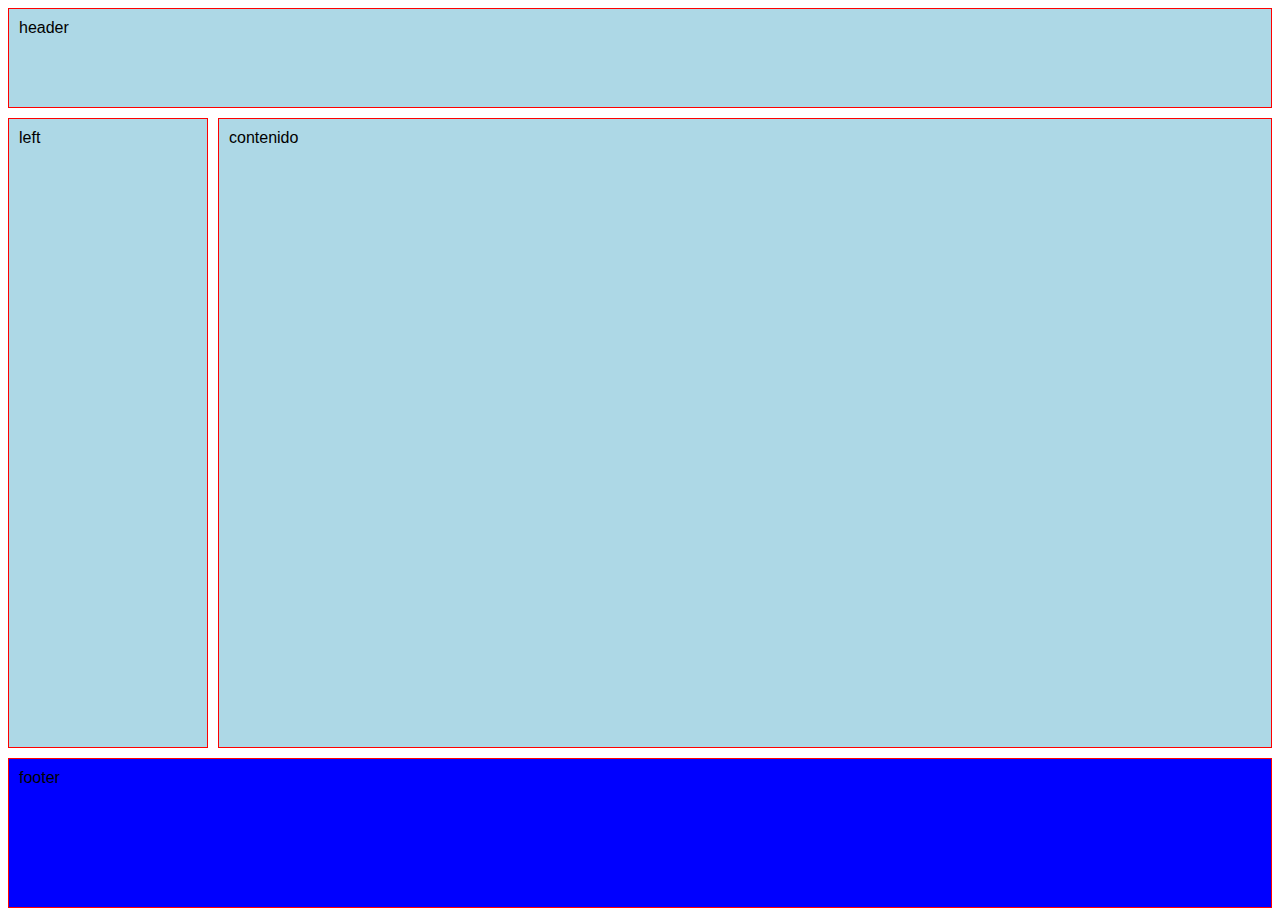
<file: Grid Layout/index.html>
<!DOCTYPE html>
<html>
<head>
	<title>Columnas Grid</title>	
	<link rel="stylesheet" type="text/css" href="css/styles.css">
</head>
<body>
	<section class="container">
		<div class="item header">header</div>
		<div class="item left">left</div>
		<div class="item contenido">contenido</div>
		<div class="item footer">footer</div>
	</section>	

</body>
</html>
</file>
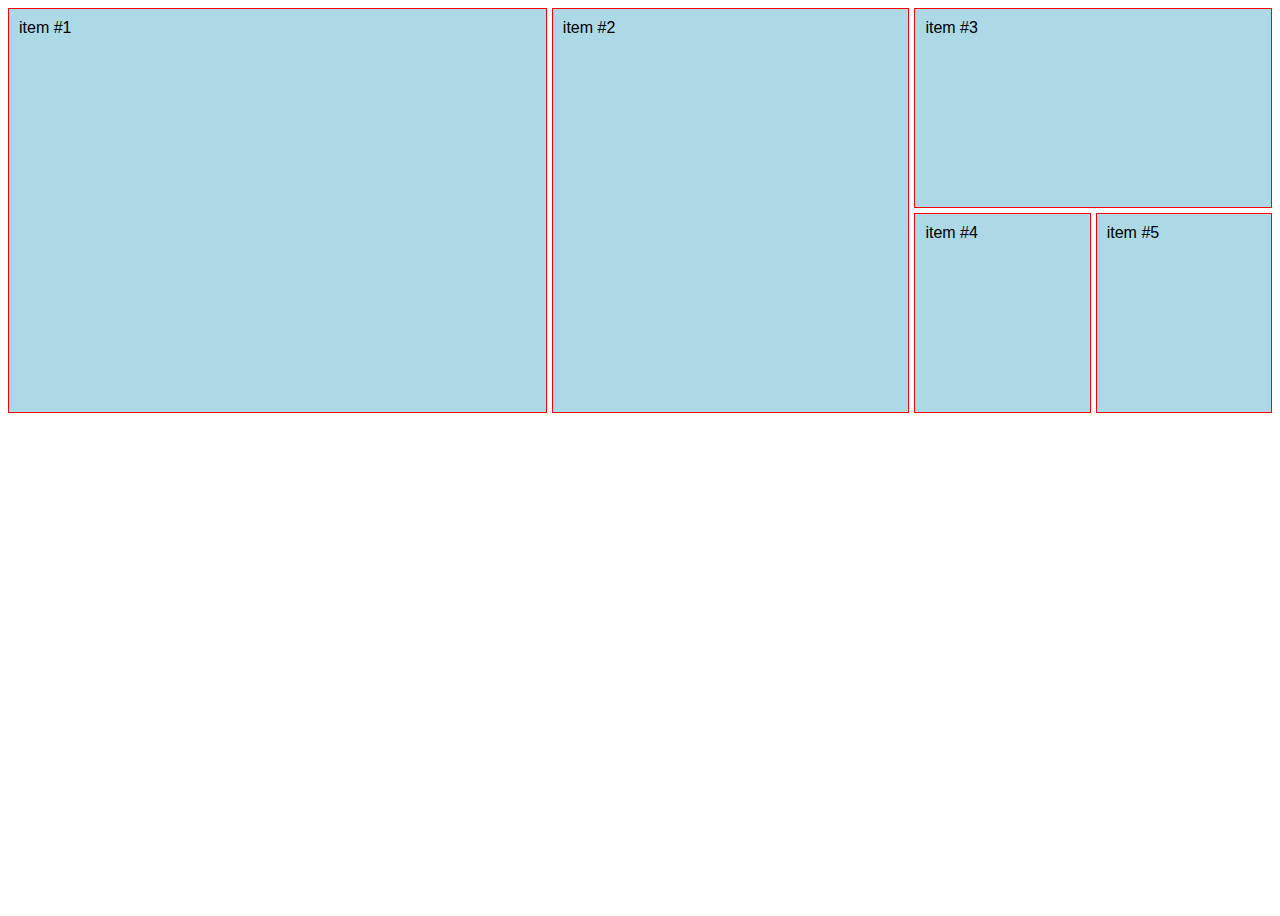
<file: Grid Layout/index2.html>
<!DOCTYPE html>
<html>
<head>
	<title>Tamaño de item en columnas</title>
	<link rel="stylesheet" type="text/css" href="css/styles2.css">
</head>
<body>
	<section class="container">
		<div class="item">item #1</div>
		<div class="item">item #2</div>
		<div class="item">item #3</div>
		<div class="item">item #4</div>
		<div class="item">item #5</div>
		
	</section>	


</body>
</html>
</file>
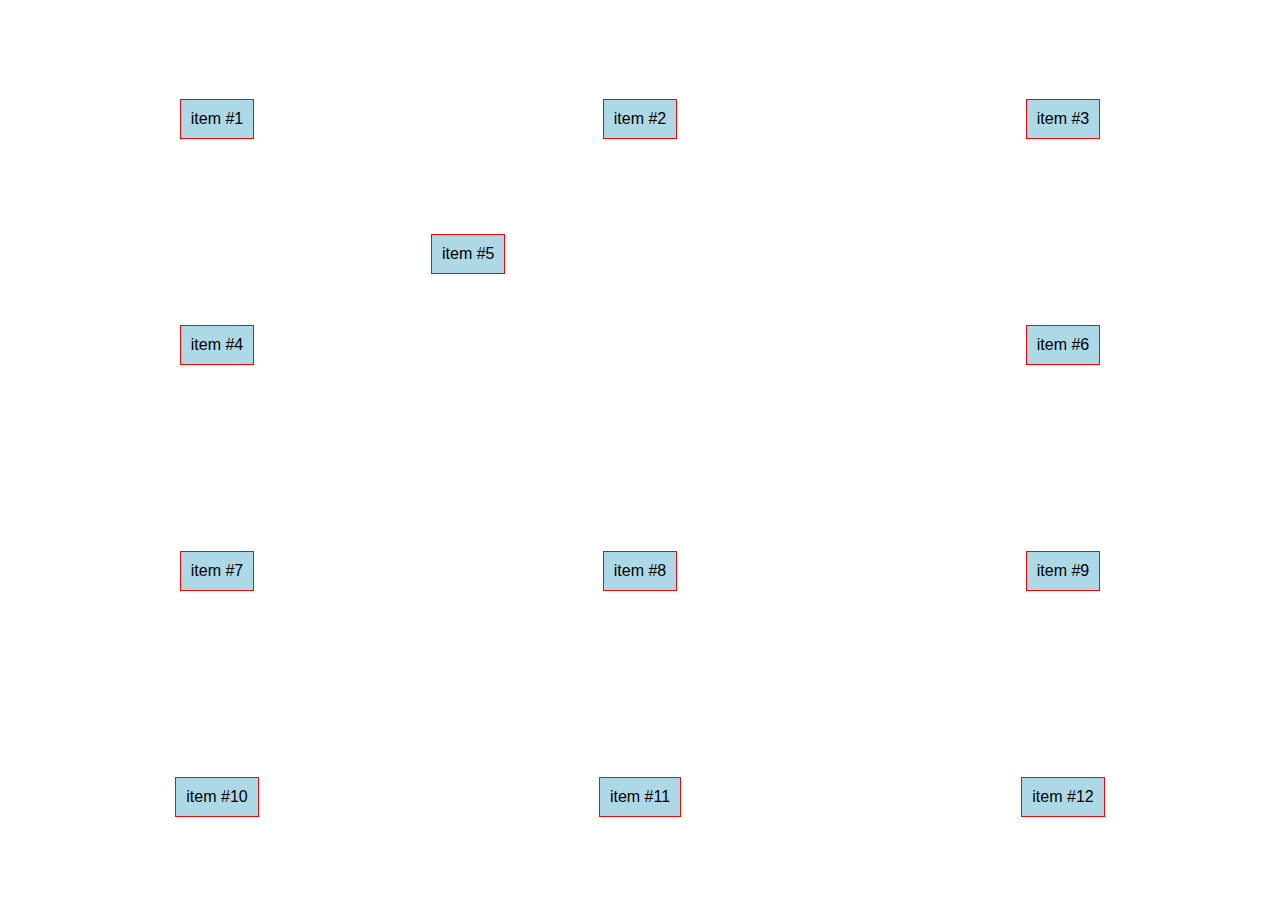
<file: Grid Layout/index3.html>
<!DOCTYPE html>
<html>
<head>
	<title>Alineacion de Items </title>
	<link rel="stylesheet" type="text/css" href="css/styles3.css">
</head>
<body>
	<section class="container">
		<div class="item">item #1</div>
		<div class="item">item #2</div>
		<div class="item">item #3</div>
		<div class="item">item #4</div>
		<div class="item">item #5</div>
		<div class="item">item #6</div>
		<div class="item">item #7</div>
		<div class="item">item #8</div>
		<div class="item">item #9</div>
		<div class="item">item #10</div>
		<div class="item">item #11</div>
		<div class="item">item #12</div>
	

	</section>	


</body>
</html>
</file>
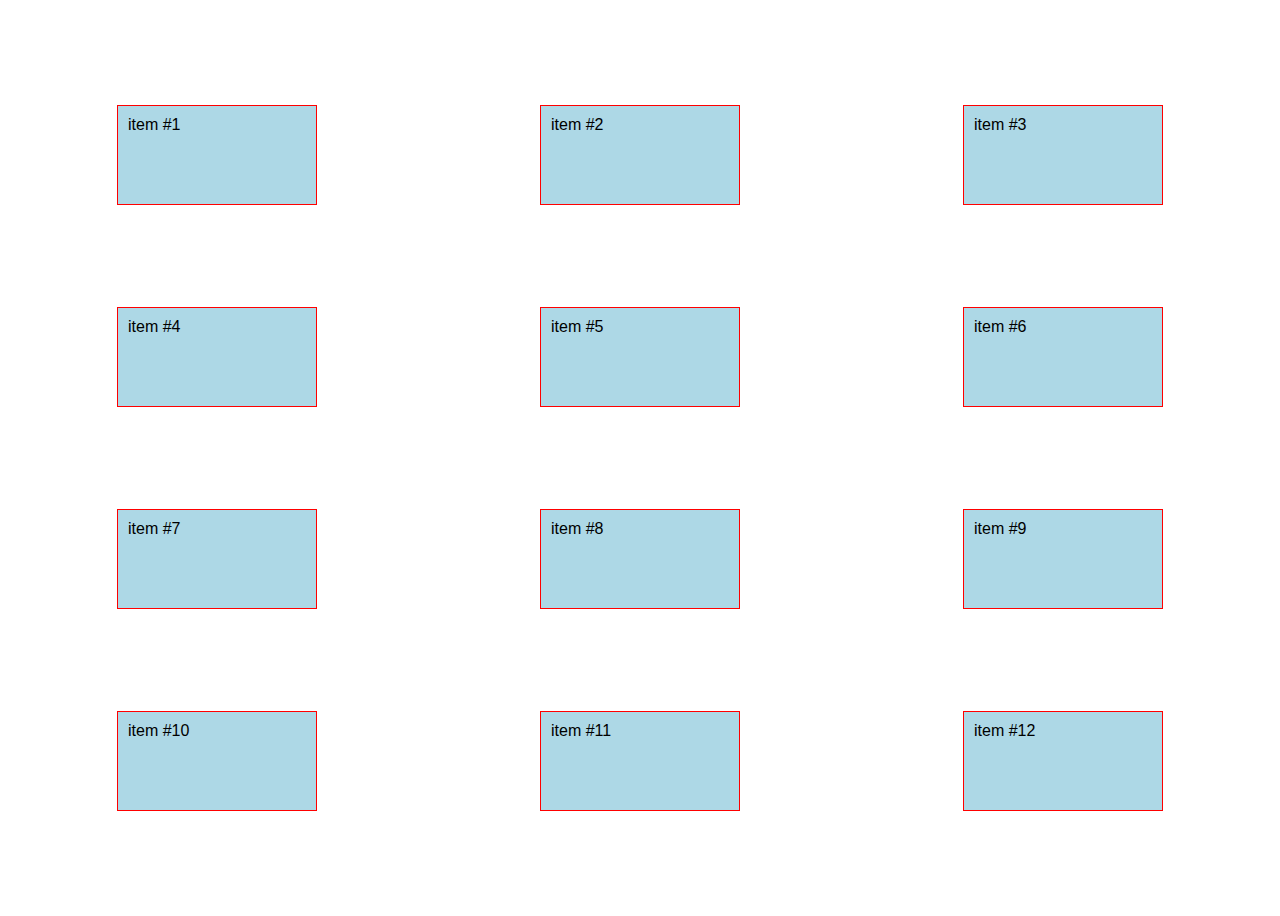
<file: Grid Layout/index4.html>
<!DOCTYPE html>
<html>
<head>
	<title>Alineacion de Items </title>
	<link rel="stylesheet" type="text/css" href="css/style4.css">
</head>
<body>
	<section class="container">
		<div class="item">item #1</div>
		<div class="item">item #2</div>
		<div class="item">item #3</div>
		<div class="item">item #4</div>
		<div class="item">item #5</div>
		<div class="item">item #6</div>
		<div class="item">item #7</div>
		<div class="item">item #8</div>
		<div class="item">item #9</div>
		<div class="item">item #10</div>
		<div class="item">item #11</div>
		<div class="item">item #12</div>
	

	</section>	


</body>
</html>
</file>
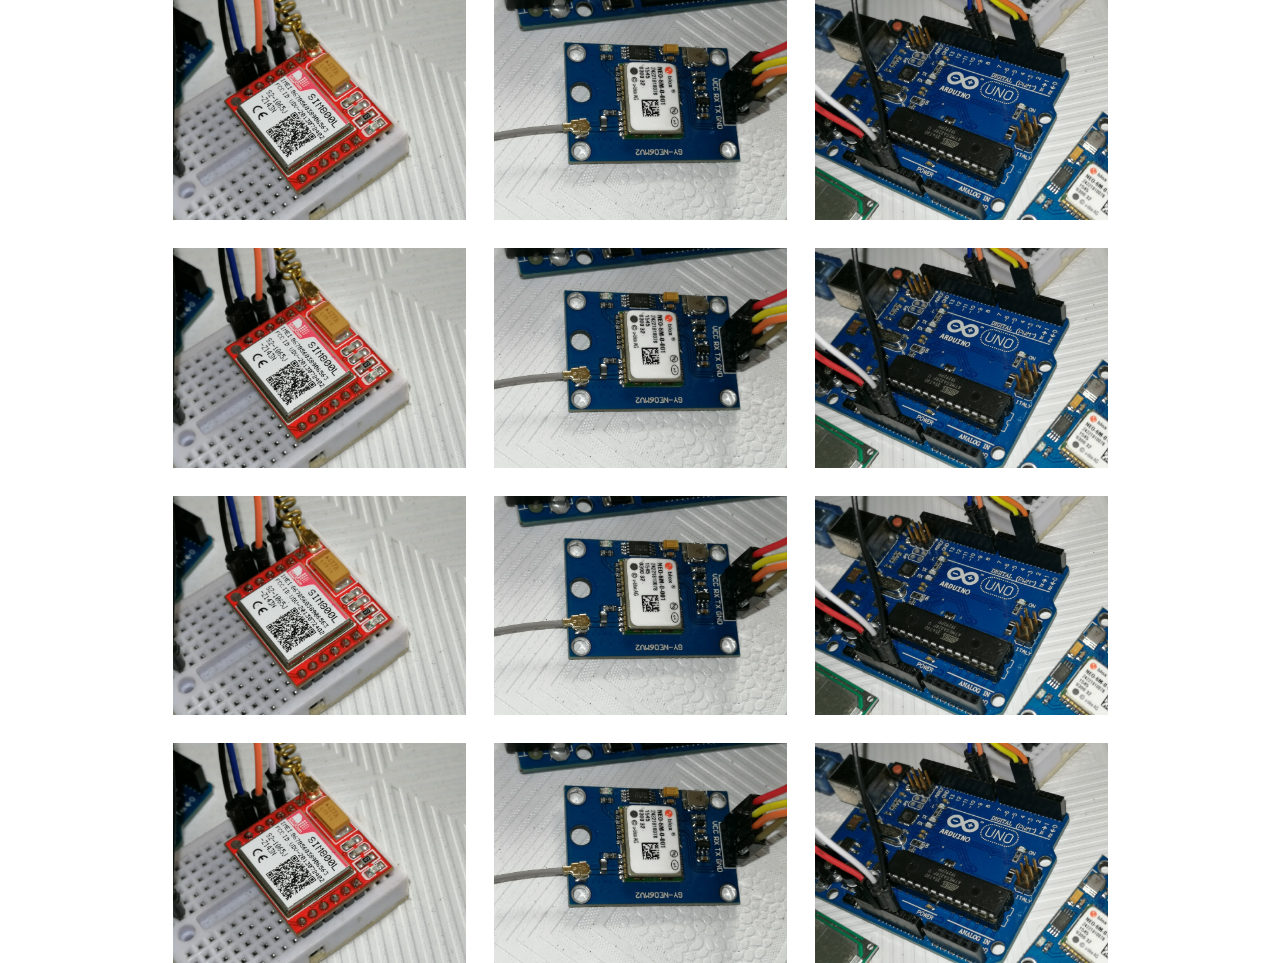
<file: Grid Layout/index5.html>
<!DOCTYPE html>
<html>
<head>
	<title>Intagram</title>
	<link rel="stylesheet" type="text/css" href="css/instagram.css">
</head>
<body>
	<section class="post-list">
		<a href="" class="post">
			<figure class="post-image">
				<img src="img/img1.jpg">
			</figure>
			<span class="post-overlay"><!--Caja que muestra encima dela imagen los likes y comentarios-->
				<p>
					<span class="post-likes">150</span>
					<span class="post-comments">10</span>
				</p>
			</span>
		</a>
		<a href="" class="post">
			<figure class="post-image">
				<img src="img/img2.jpg">
			</figure>
			<span class="post-overlay">
				<p>
					<span class="post-likes">150</span>
					<span class="post-comments">10</span>
				</p>
			</span>
		</a>
		<a href="" class="post">
			<figure class="post-image">
				<img src="img/img3.jpg">
			</figure>
			<span class="post-overlay">
				<p>
					<span class="post-likes">150</span>
					<span class="post-comments">10</span>
				</p>
			</span>
		</a>
		<a href="" class="post">
			<figure class="post-image">
				<img src="img/img1.jpg">
			</figure>
			<span class="post-overlay">
				<p>
					<span class="post-likes">150</span>
					<span class="post-comments">10</span>
				</p>
			</span>
		</a>
		<a href="" class="post">
			<figure class="post-image">
				<img src="img/img2.jpg">
			</figure>
			<span class="post-overlay">
				<p>
					<span class="post-likes">150</span>
					<span class="post-comments">10</span>
				</p>
			</span>
		</a>
		<a href="" class="post">
			<figure class="post-image">
				<img src="img/img3.jpg">
			</figure>
			<span class="post-overlay">
				<p>
					<span class="post-likes">150</span>
					<span class="post-comments">10</span>
				</p>
			</span>
		</a>
		<a href="" class="post">
			<figure class="post-image">
				<img src="img/img1.jpg">
			</figure>
			<span class="post-overlay"><!--Caja que muestra encima dela imagen los likes y comentarios-->
				<p>
					<span class="post-likes">150</span>
					<span class="post-comments">10</span>
				</p>
			</span>
		</a>
		<a href="" class="post">
			<figure class="post-image">
				<img src="img/img2.jpg">
			</figure>
			<span class="post-overlay">
				<p>
					<span class="post-likes">150</span>
					<span class="post-comments">10</span>
				</p>
			</span>
		</a>
		<a href="" class="post">
			<figure class="post-image">
				<img src="img/img3.jpg">
			</figure>
			<span class="post-overlay">
				<p>
					<span class="post-likes">150</span>
					<span class="post-comments">10</span>
				</p>
			</span>
		</a>
		<a href="" class="post">
			<figure class="post-image">
				<img src="img/img1.jpg">
			</figure>
			<span class="post-overlay"><!--Caja que muestra encima dela imagen los likes y comentarios-->
				<p>
					<span class="post-likes">150</span>
					<span class="post-comments">10</span>
				</p>
			</span>
		</a>
		<a href="" class="post">
			<figure class="post-image">
				<img src="img/img2.jpg">
			</figure>
			<span class="post-overlay">
				<p>
					<span class="post-likes">150</span>
					<span class="post-comments">10</span>
				</p>
			</span>
		</a>
		<a href="" class="post">
			<figure class="post-image">
				<img src="img/img3.jpg">
			</figure>
			<span class="post-overlay">
				<p>
					<span class="post-likes">150</span>
					<span class="post-comments">10</span>
				</p>
			</span>
		</a>
	</section>

</body>
</html>
</file>
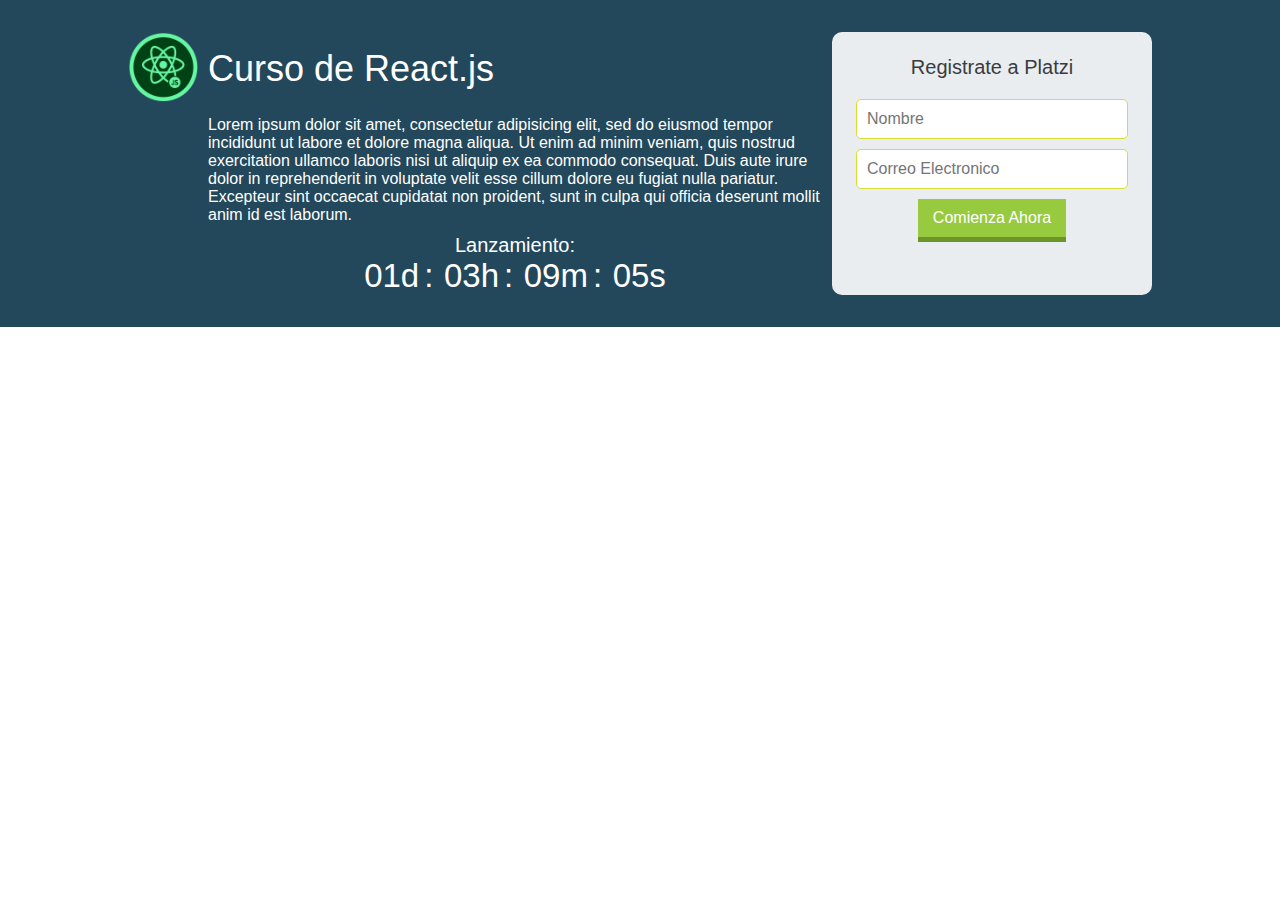
<file: Grid Layout/index6.html>
<!DOCTYPE html>
<html>
<head>
	<title>Platzi</title>
	<link rel="stylesheet" type="text/css" href="css/platzi.css">
</head>
<body>
	<div class="hero">
		<div class="hero-container">
			<div class="badge">
				<img src="img/badge.jpg">
			</div>
			<h1 class="tittle">
				Curso de React.js
			</h1>
			<div class="description">
				<p>
					Lorem ipsum dolor sit amet, consectetur adipisicing elit, sed do eiusmod
					tempor incididunt ut labore et dolore magna aliqua. Ut enim ad minim veniam,
					quis nostrud exercitation ullamco laboris nisi ut aliquip ex ea commodo
					consequat. Duis aute irure dolor in reprehenderit in voluptate velit esse
					cillum dolore eu fugiat nulla pariatur. Excepteur sint occaecat cupidatat non
					proident, sunt in culpa qui officia deserunt mollit anim id est laborum.
				</p>
			</div>
			<form action="" class="form">
				<p>Registrate a Platzi</p>
				<input type="text" name="" placeholder="Nombre">
				<input type="email" name="" placeholder="Correo Electronico">
				<button type="submit">Comienza Ahora</button>
			</form>
			<div class="countdown">
				<p>Lanzamiento:</p>
				<p>
					<span>01d</span>
					<span>03h</span>
					<span>09m</span>
					<span>05s</span>
				</p>
			</div>
		</div>
	</div>
</body>
</html>
</file>
<file: Grid Layout/css/styles.css>
body{
	font-family: Arial;
}

.container{
	display: grid;
	/*grid-template-columns: 25% 200px 25%;
	grid-template-rows: 300px 300px;*/
	/*grid-template: filas / columnas*/
	/*fr*/
	grid-template:  100px 1fr 150px/ 200px 1fr;
	/*grid-gap: filas / columnas;*/
	grid-gap: 10px;
	height: 100vh; /*view por high*/
	grid-template-areas: "header header" 
						 "left contenido"
						 "footer footer";
}

.item{
	background-color: lightblue;
	padding: 10px;
	border: 1px solid red;
	
} 

/*se creó un grid dentro de otro grid
		"SUB-GRID"*/
.item:nth-of-type(4){
	background-color: blue;
	/*genera un auto scroll al momento d ecargar la pagina*/
	overflow: auto;
	/*display: subgrid; //Copias la configuracion del main grid container*/
	display: grid; 
	grid-template: 50px 50px 50px / 200px 200px 200px;
}

.item .item{
	background-color: yellow;
}

.header{
	grid-area: header;
}

.left{
	grid-area: left;
}

.contenido{
	grid-area: contenido;
}

.footer{
	grid-area: footer;
}
</file>
<file: Grid Layout/css/styles2.css>
body{
	font-family: Arial;
}

.container{
	display: grid;
	grid-template-columns: repeat(7,1fr);
	grid-template-rows: repeat(2,200px); 
	height: 100vh; /*view por high*/
	grid-gap: 5px;
	
}

.item{
	background-color: lightblue;
	padding: 10px;
	border: 1px solid red;
	
} 

/*se creó un grid dentro de otro grid
		"SUB-GRID"*/
.item:nth-of-type(1){
	/*grid-column-start: 1;
	grid-column-end: 3;*/
	/*grid-column: 1/-1 (-1 hace que ocupe todas las columnas*/
	grid-column: 1 / span 3;
	grid-row: 1 / span 2;
	
}

.item:nth-of-type(2){
	grid-column: 4 / span 2;
	grid-row: 1 / span 2;
	
}
.item:nth-of-type(3){
	grid-column: 6 / span 2;
	
}
</file>
<file: Grid Layout/css/styles3.css>
body{
	font-family: Arial;
}

.container{
	display: grid;
	grid-template-columns: repeat(3,1fr);
	grid-template-rows: repeat(4,1fr); 
	height: 100vh; /*view por high*/
	grid-gap: 5px;
	/*grid-auto-flow: column;*/
	/*grid-auto-flow: row;*/
	/*grid-auto-columns: 50px 100px;*/
	/*grid-auto-rows:50px 100px;*/

	/*justify-items: start end center stretch(alinea elementos de forma horizontal*/
	/*align-items: start end center stretch(alinea elementos de forma vertical)*/ 
	justify-items: center;
	align-items: center;
}

.item{
	background-color: lightblue;
	padding: 10px;
	border: 1px solid red;
	
} 

.item:nth-of-type(5){
	align-self: start;
	justify-self:start; 
	
}
</file>
<file: Grid Layout/css/style4.css>
body{
	font-family: Arial;
}

.container{
	display: grid;
	grid-template-columns: repeat(3,200px);
	grid-template-rows: repeat(4,100px); 
	height: 100vh; /*view por high*/
	grid-gap: 5px;
	/*grid-auto-flow: column;*/
	/*grid-auto-flow: row;*/
	/*grid-auto-columns: 50px 100px;*/
	/*grid-auto-rows:50px 100px;*/

	/*justify-items: start end center stretch(alinea elementos de forma horizontal*/
	/*align-items: start end center stretch(alinea elementos de forma vertical)*/ 
	/*justify-items: center;
	align-items: center;*/

	/*justify-content | aling-content: start end center stretch space-around space-between space-evenly;*/
	justify-content: space-around;
	align-content: space-evenly;
}

.item{
	background-color: lightblue;
	padding: 10px;
	border: 1px solid red;
	
} 

.iktem:nth-of-type(5){
	 
	
}
</file>
<file: Grid Layout/css/instagram.css>
body{
	margin: 0;
	font-family: Arial;
}

.post-list{
	display: grid;
	/*grid-template-columns: repeat(3,minmax(100px,293px));*/
	grid-template-columns: repeat(3,minmax(100px,293px));
	justify-content: center;
	grid-gap: 28px;
}

.post{
	cursor: pointer;
	position: relative;
	display: block;
}

.post-image{
	margin: 0;
}

.post-image img{
	width: 100%;
	vertical-align: top;
}

.post-overlay{
	background: rgba(0,0,0,.4);
	position: absolute;
	left: 0;
	right: 0;
	bottom: 0;
	top: 0;
	display: none;
	align-items: center;
	justify-content: center;
	color: white;
	text-align: center;
}

/*muestra el post-overlay cuando se pasa el cursor encima de la img*/
.post:hover .post-overlay{
	display: flex;
}

.post-likes,
.post-comments{
	width: 80px;
	margin:5px;
	font-weight: bold;
	text-align: center;
	display: inline-block;
}

@media screen and (max-width: 768px){
	.post-list{
		grid-gap: 3px;
	}
}
</file>
<file: Grid Layout/css/platzi.css>
body{
	font-family: Arial;
	margin: 0;
}
.hero{
	background: #23475b;
	color: white;
	padding: 32px 15px;
	display: grid;
	/**/
	grid-template-columns: minmax(auto, 1024px);
	justify-content: center;
}

.hero-container{
	display: grid;
	grid-template-columns: 70px 1fr 320px;
	grid-template-areas: "badge tittle form"
						 ". description form"
						 ". countdown form"; 
	grid-gap: 10px;
}

.badge{
	grid-area: badge;
}

.badge img{
	max-width: 70px;
}

.tittle{
	grid-area: tittle;
	font-size: 36px;
	font-weight: normal;
	margin: 0;
	display: flex;
	align-items: center;
}

.form{
	grid-area: form;
	text-align: center;
	background: rgba(255,255,255,0.9);
	padding: 1.5em;
	border-radius: 10px;
}

.form input{
	width: 100%;
	padding: 10px;
	font-size: 16px;
	border: 1px solid #dbde32;
	border-radius: 5px;
	box-sizing: border-box;
	margin-bottom: 10px;
}

.form p{
	font-size: 20px;
	color: #3a3b3f;
	margin-bottom: 1em;
}
.form button{
	background: #98ca3f;
	color: white;
	/*padding: arriba y abajo/a los costados;*/
	padding: 10px 15px;
	border: none;
	font-size: 16px;
	border-bottom: 5px solid #6d932b;
	display: inline-block;
}

.countdown{
	grid-area: countdown;
}
.countdown p{
	font-size: 20px;
	text-align: center;
	font-weight: 300;

}

.countdown span{
	font-size: 33px;
}

/*pseudoclase sirve para agregar numevos elementos a un etiqueta de html*/
.countdown span:after{
	content: ":";
	display: inline-block;
	margin: 0 5px;
}

.countdown span:last-child:after{
	display: none;
}

p{
	margin: 0;
}

.description{
	grid-area: description;
}

@media screen and (max-width: 768px){
	.hero-container{

		grid-template-columns: 70px 1fr ;
		grid-template-areas: "badge tittle"
						 	  "description description"
						 	  "form form"
						 	  "countdown countdown"; 
	}
}
</file>
